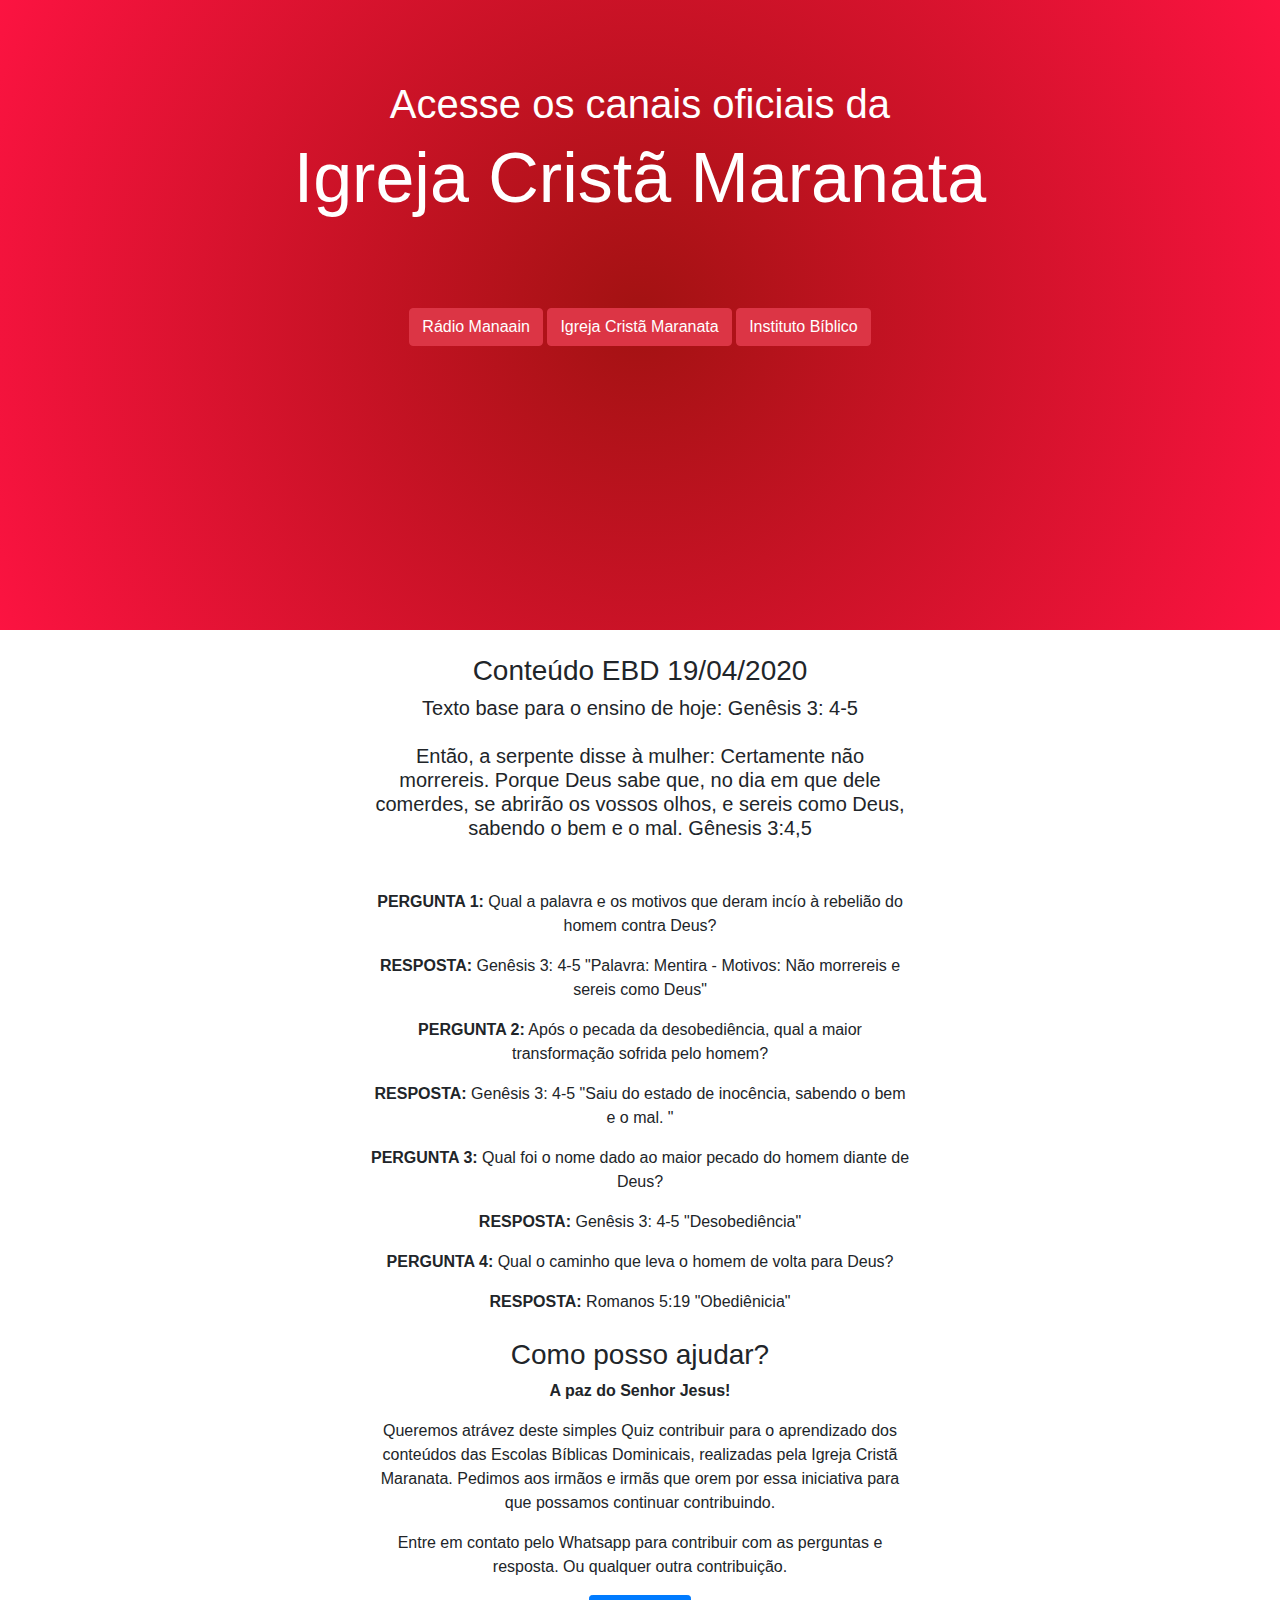
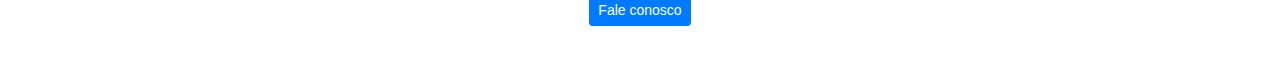
<file: conteudo.html>
<!DOCTYPE html>
<html lang="pt-br">

<head>
  <title>Perguntas EBD</title>
  <!-- Required meta tags -->
  <meta charset="utf-8" />
  <meta name="viewport" content="width=device-width, initial-scale=1, shrink-to-fit=no" />

  <!-- Bootstrap CSS -->
  <link rel="stylesheet" href="https://stackpath.bootstrapcdn.com/bootstrap/4.3.1/css/bootstrap.min.css"
    integrity="sha384-ggOyR0iXCbMQv3Xipma34MD+dH/1fQ784/j6cY/iJTQUOhcWr7x9JvoRxT2MZw1T" crossorigin="anonymous" />
  <link rel="stylesheet" href="./css/conteudo.css" />
</head>

<body>
  <div id="header">
    <div class="container">
      <div class="row justify-content-center text-center">
        <div class="col-12">
          <h1 id="texto-header">
            Acesse os canais oficiais da
          </h1>
          <h1 id="texto-base">
            Igreja Cristã Maranata
          </h1>
        </div>
      </div>
      <div class="row justify-content-center text-center" id="botoes">
        <div class="col-xs-12">
          <a class="btn btn-danger" href="http://www.radiomaanaim.com.br/">Rádio Manaain</a>

          <a class="btn btn-danger" href="https://www.igrejacristamaranata.org.br/">Igreja Cristã Maranata</a>

          <a class="btn btn-danger" href="https://www.institutoicm.org.br/">Instituto Bíblico</a>
        </div>
      </div>
    </div>
  </div>
  </div>

  <div id="conteudo" class="container text-center">
    <div class="row justify-content-center">
      <div class="col-md-6">

        <h3 class="mt-4 mb-2">Conteúdo EBD 19/04/2020</h3>
        <h5 class="mb">
          Texto base para o ensino de hoje: Genêsis 3: 4-5 <br /><br />
          Então, a serpente disse à mulher: Certamente não morrereis. Porque
          Deus sabe que, no dia em que dele comerdes, se abrirão os vossos
          olhos, e sereis como Deus, sabendo o bem e o mal. Gênesis 3:4,5
        </h5>

        <p>
          <strong> PERGUNTA 1:</strong>
          Qual a palavra e os motivos que deram incío à rebelião do homem
          contra Deus?
        </p>
        <p>
          <strong> RESPOSTA:</strong>

          Genêsis 3: 4-5 "Palavra: Mentira - Motivos: Não morrereis e sereis
          como Deus"
        </p>

        <p>
          <strong> PERGUNTA 2:</strong>
          Após o pecada da desobediência, qual a maior transformação sofrida
          pelo homem?
        </p>
        <p>
          <strong> RESPOSTA:</strong>

          Genêsis 3: 4-5 "Saiu do estado de inocência, sabendo o bem e o mal.
          "
        </p>

        <p>
          <strong> PERGUNTA 3:</strong>
          Qual foi o nome dado ao maior pecado do homem diante de Deus?
        </p>
        <p>
          <strong> RESPOSTA:</strong>
          Genêsis 3: 4-5 "Desobediência"
        </p>

        <p>
          <strong> PERGUNTA 4:</strong>
          Qual o caminho que leva o homem de volta para Deus?
        </p>
        <p>
          <strong> RESPOSTA:</strong>
          Romanos 5:19 "Obediênicia"
        </p>

        <h3 class="mt-4 mb-2">Como posso ajudar?</h3>
        <p>
          <strong>A paz do Senhor Jesus!</strong>
        </p>
        <p>
          Queremos atrávez deste simples Quiz contribuir para o aprendizado
          dos conteúdos das Escolas Bíblicas Dominicais, realizadas pela
          Igreja Cristã Maranata. Pedimos aos irmãos e irmãs que orem por essa
          iniciativa para que possamos continuar contribuindo.
        </p>
        <div>
          <p>
            Entre em contato pelo Whatsapp para contribuir com as perguntas e
            resposta. Ou qualquer outra contribuição.
          </p>
          <a href="https://api.whatsapp.com/send?phone=5594991625848&text=Olá,%20gostaria%20de%20contribuir%20com%20o%20quiz"
            class="btn btn-sm btn-primary mb" target="_blank">Fale conosco</a>
        </div>
      </div>
    </div>
  </div>

  <!-- Optional JavaScript -->
  <!-- jQuery first, then Popper.js, then Bootstrap JS -->
  <script src="https://code.jquery.com/jquery-3.3.1.slim.min.js"
    integrity="sha384-q8i/X+965DzO0rT7abK41JStQIAqVgRVzpbzo5smXKp4YfRvH+8abtTE1Pi6jizo" crossorigin="anonymous">
  </script>
  <script src="https://cdnjs.cloudflare.com/ajax/libs/popper.js/1.14.7/umd/popper.min.js"
    integrity="sha384-UO2eT0CpHqdSJQ6hJty5KVphtPhzWj9WO1clHTMGa3JDZwrnQq4sF86dIHNDz0W1" crossorigin="anonymous">
  </script>
  <script src="https://stackpath.bootstrapcdn.com/bootstrap/4.3.1/js/bootstrap.min.js"
    integrity="sha384-JjSmVgyd0p3pXB1rRibZUAYoIIy6OrQ6VrjIEaFf/nJGzIxFDsf4x0xIM+B07jRM" crossorigin="anonymous">
  </script>
</body>

</html>
</file>
<file: css/conteudo.css>
#header{
    height: 70vh;
    background: rgb(163, 18, 18);
    background: radial-gradient(
      circle,
      rgba(163, 18, 18, 1) 0%,
      rgb(252, 19, 65) 100%
    );
    color: white;
}

#texto-header{
    margin-top: 80px;
}
#texto-base{
    font-size: 70px;
}

#botoes{
    margin-top: 80px;
}

.mb{
    margin-bottom: 50px;
}

@media screen and (max-width: 1000px){
    #header{
        height: 90vh;
    }
    #botoes{
        margin-top: 30px;
    }
}
</file>
